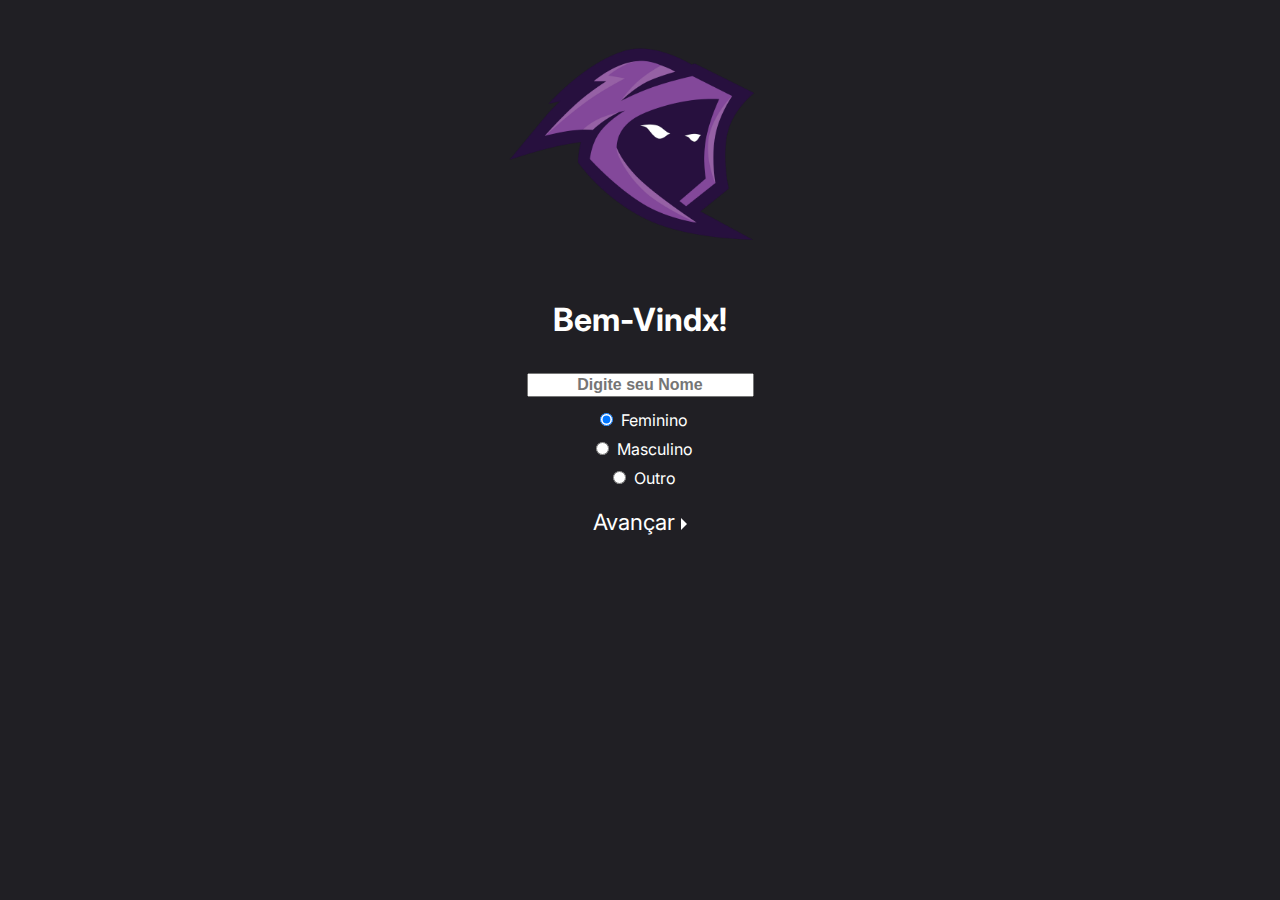
<file: index.html>
<!DOCTYPE html>
<html lang="pt-BR">
  <head>
    <title>E-Sports</title>
    <meta charset="UTF-8" />
    <meta name="viewport" content="width=device-width, initial-scale=1" />
    <link rel="stylesheet" href="assets/css/reset.css" />
    <link
      href="https://fonts.googleapis.com/css2?family=Inter:wght@400;700&display=swap"
      rel="stylesheet"
    />
    <link rel="stylesheet" href="assets/css/index.css" />
    <link rel="icon" type="image/png" href="assets/img/logoEsports.png" />
  </head>
  <body>
    <header>
      <img src="assets/img/logoEsports.png" alt="Logo E-Sports" />
      <h1>Bem-Vindx!</h1>
    </header>
    <main>
      <form
        action="pages/tela_confirmacao.html"
        onsubmit="setName();"
        method="post"
        class="form_inicial"
        id="form_inicial"
      >
        <input class="name" type="text" placeholder="Digite seu Nome" />
        <label><input type="radio" name="gender" value="f" checked />Feminino</label>
        <label><input type="radio" name="gender" value="m" />Masculino</label>
        <label><input type="radio" name="gender" value="o" />Outro</label>
      </form>
      <a class="seta" href="pages/tela_confirmacao.html">Avançar</a>
    </main>

    <script src="assets/js/index.js"></script>
  </body>
</html>
</file>
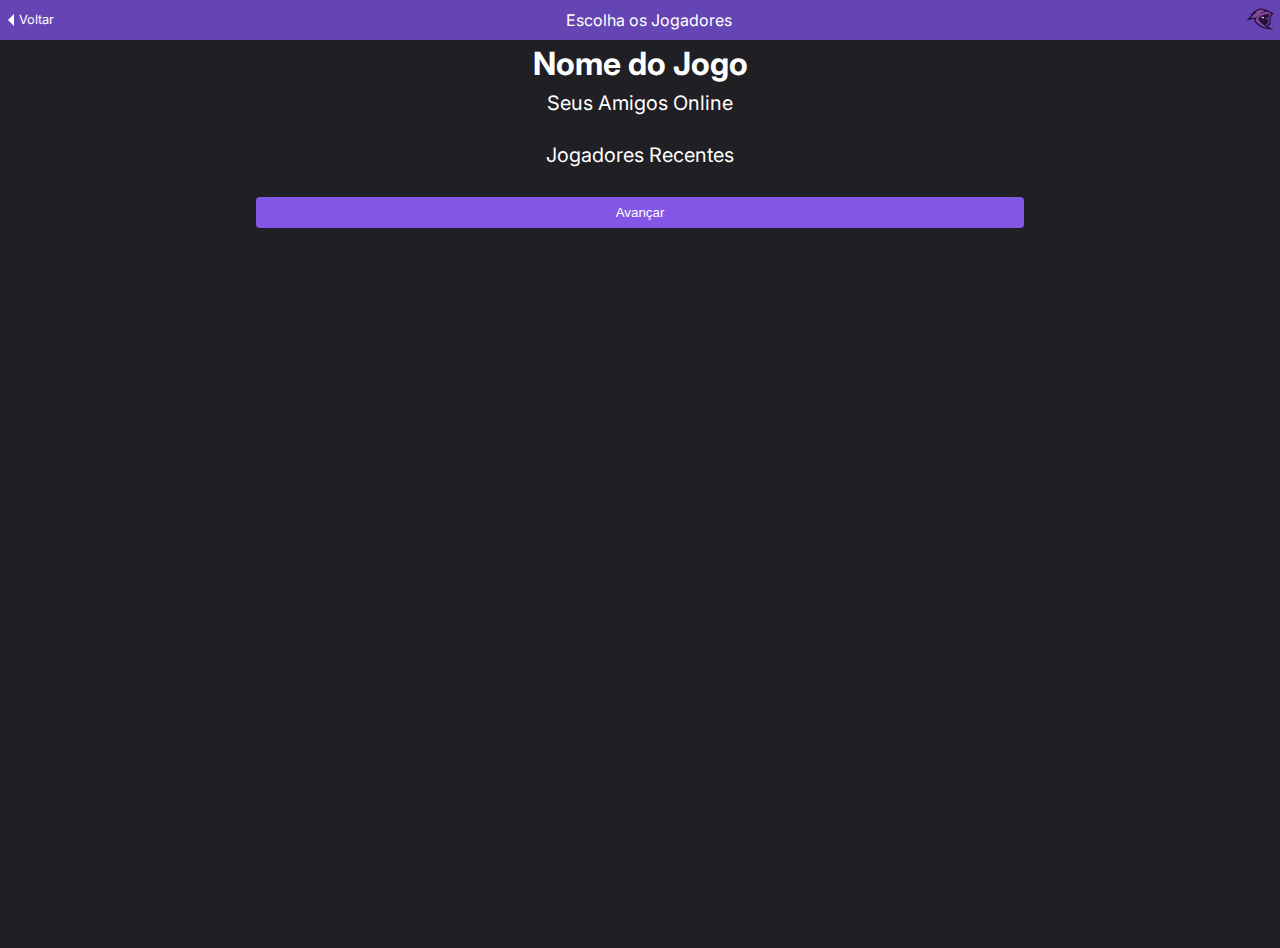
<file: pages/selecao_jogadores.html>
<!DOCTYPE html>
<html lang="pt-BR">
  <head>
    <title>E-Sports</title>
    <meta charset="UTF-8" />
    <meta name="viewport" content="width=device-width, initial-scale=1" />
    <link rel="stylesheet" href="../assets/css/reset.css" />
    <link
      href="https://fonts.googleapis.com/css2?family=Inter:wght@400;700&display=swap"
      rel="stylesheet"
    />
    <link rel="stylesheet" href="../assets/css/selecao_jogadores.css" />
    <link rel="icon" type="image/png" href="../assets/img/logoEsports.png" />
    <link
      rel="stylesheet"
      href="https://cdnjs.cloudflare.com/ajax/libs/font-awesome/4.7.0/css/font-awesome.min.css"
    />
  </head>
  <body>
    <header>
      <a class="seta" href="selecao_jogos.html">Voltar</a>
      <h1>Escolha os Jogadores</h1>
      <img class="logo" src="../assets/img/logoEsports.png" alt="Logo E-Sports" />
    </header>
    <main>
      <h1>Nome do Jogo</h1>
      <h2>Seus Amigos Online</h2>
      <ul class="amigos"></ul>

      <h2>Jogadores Recentes</h2>
      <ul class="ultimos"></ul>

      <form action="confirmacao_lobby.html">
        <button class="confirm-button">Avançar</button>
      </form>
    </main>

    <script src="../assets/js/selecao_jogadores.js"></script>
  </body>
</html>
</file>
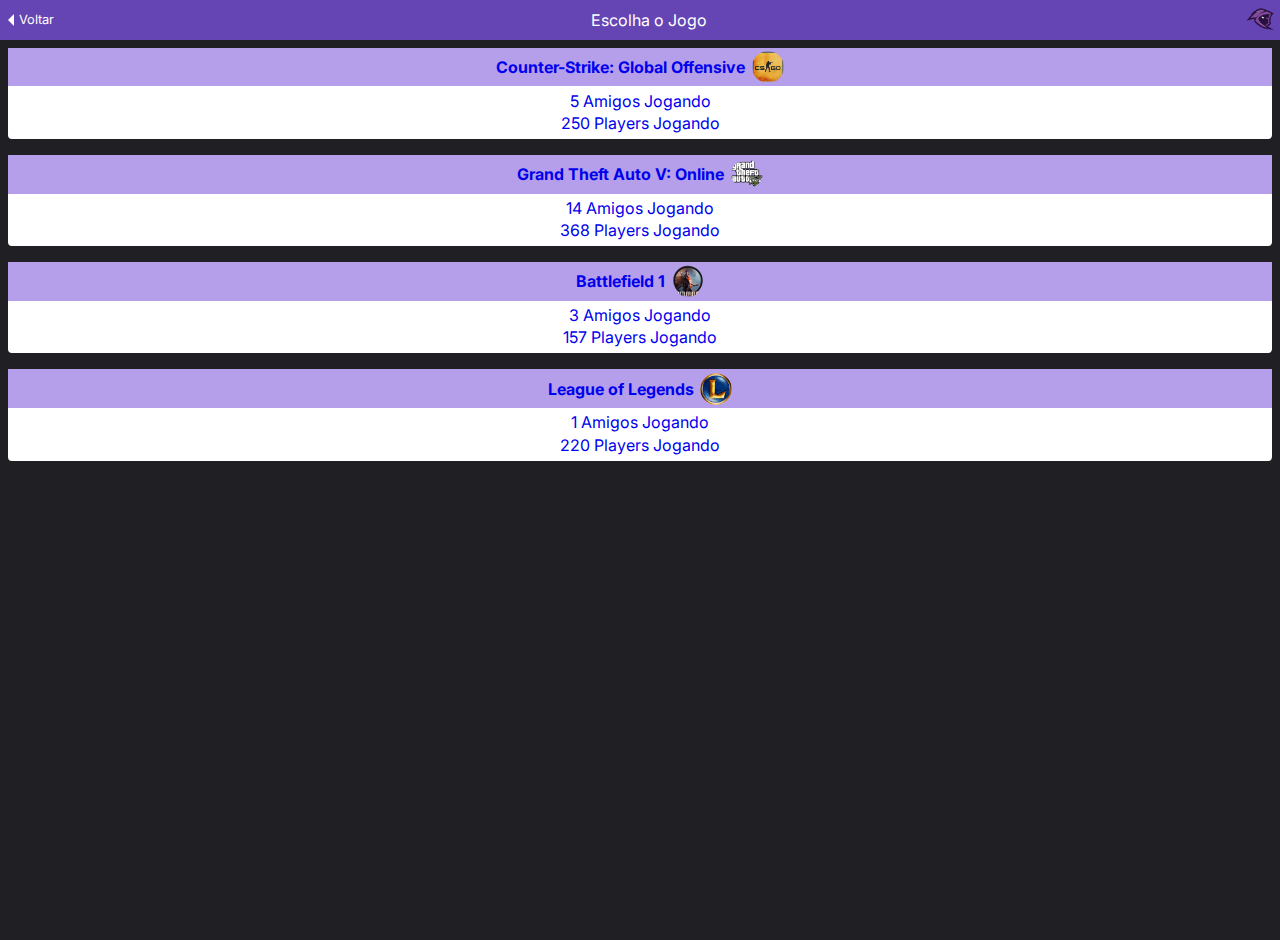
<file: pages/selecao_jogos.html>
<!DOCTYPE html>
<html lang="pt-BR">
  <head>
    <title>E-Sports</title>
    <meta charset="UTF-8" />
    <meta name="viewport" content="width=device-width, initial-scale=1" />
    <link rel="stylesheet" href="../assets/css/reset.css" />
    <link
      href="https://fonts.googleapis.com/css2?family=Inter:wght@400;700&display=swap"
      rel="stylesheet"
    />
    <link rel="stylesheet" href="../assets/css/selecao_jogos.css" />
    <link rel="icon" type="image/png" href="../assets/img/logoEsports.png" />
  </head>
  <body>
    <header>
      <a class="seta" href="tela_logada.html">Voltar</a>
      <h1>Escolha o Jogo</h1>
      <img class="logo" src="../assets/img/logoEsports.png" alt="Logo E-Sports" />
    </header>
    <main>
      <ul>
        <li onclick="setGames('Counter-Strike: Global Offensive','csgo_icon.png')">
          <a href="selecao_jogadores.html">
            <div class="game-header">
              <h3>Counter-Strike: Global Offensive</h3>
              <img class="time" src="../assets/img/csgo_icon.png" alt="Logo CS" />
            </div>
            <h2>5 Amigos Jogando</h2>
            <h2>250 Players Jogando</h2>
          </a>
        </li>

        <li onclick="setGames('Grand Theft Auto V: Online','gta_icon.png')">
          <a href="selecao_jogadores.html">
            <div class="game-header">
              <h3>Grand Theft Auto V: Online</h3>
              <img class="time" src="../assets/img/gta_icon.png" alt="Logo GTA" />
            </div>
            <h2>14 Amigos Jogando</h2>
            <h2>368 Players Jogando</h2>
          </a>
        </li>

        <li onclick="setGames('Battlefield 1','btf_icon.png')">
          <a href="selecao_jogadores.html">
            <div class="game-header">
              <h3>Battlefield 1</h3>
              <img class="time" src="../assets/img/btf_icon.png" alt="Logo BTF" />
            </div>
            <h2>3 Amigos Jogando</h2>
            <h2>157 Players Jogando</h2>
          </a>
        </li>

        <li onclick="setGames('League of Legends','lol_icon.png')">
          <a href="selecao_jogadores.html">
            <div class="game-header">
              <h3>League of Legends</h3>
              <img class="time" src="../assets/img/lol_icon.png" alt="Logo LOL" />
            </div>
            <h2>1 Amigos Jogando</h2>
            <h2>220 Players Jogando</h2>
          </a>
        </li>
      </ul>
    </main>

    <script src="../assets/js/selecao_jogos.js"></script>
  </body>
</html>
</file>
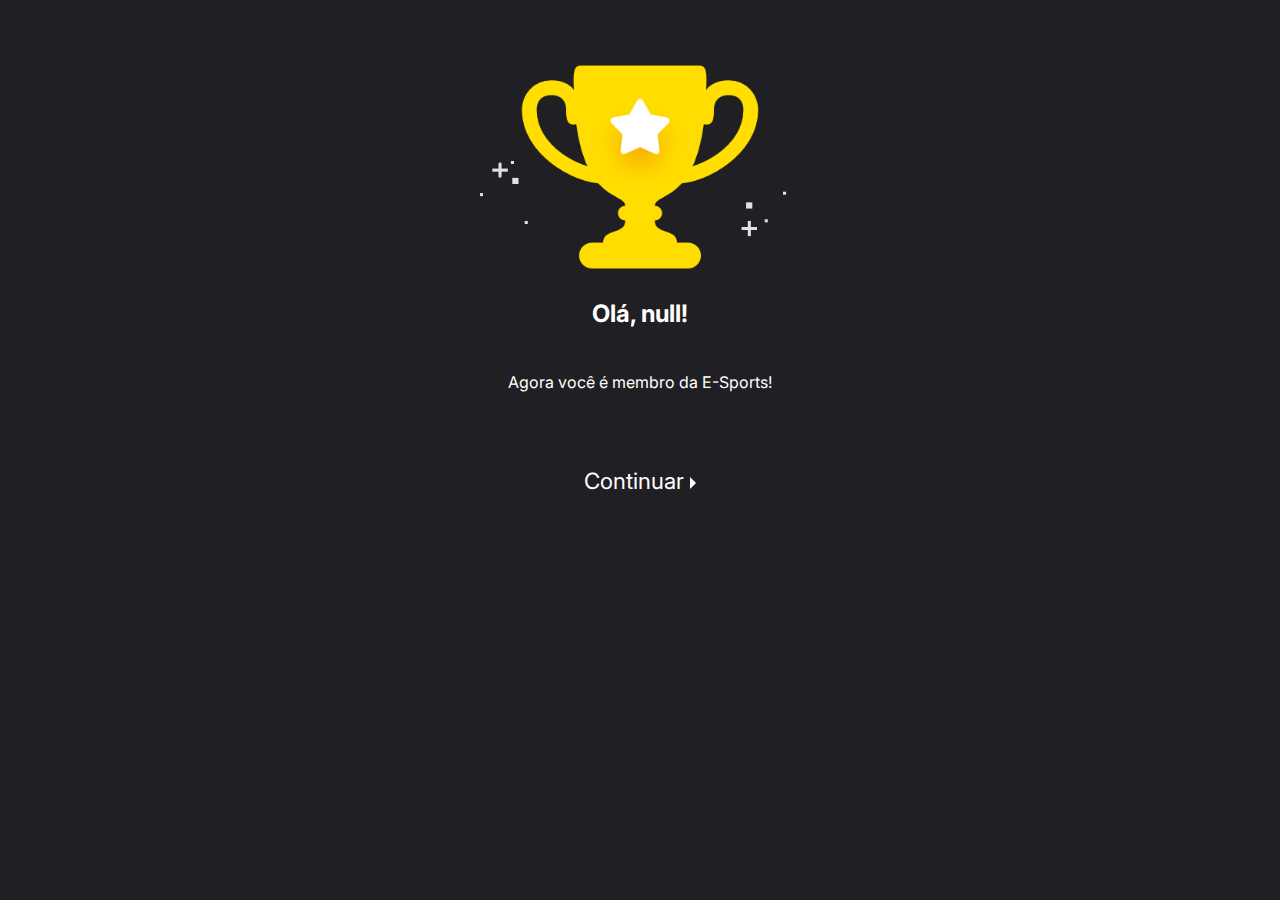
<file: pages/tela_confirmacao.html>
<!DOCTYPE html>
<html lang="pt-BR">
  <head>
    <title>E-Sports</title>
    <meta charset="UTF-8" />
    <meta name="viewport" content="width=device-width, initial-scale=1" />
    <link rel="stylesheet" href="../assets/css/reset.css" />
    <link
      href="https://fonts.googleapis.com/css2?family=Inter:wght@400;700&display=swap"
      rel="stylesheet"
    />
    <link rel="stylesheet" href="../assets/css/tela_confirmacao.css" />
    <link rel="icon" type="image/png" href="../assets/img/logoEsports.png" />
  </head>
  <body>
    <header>
      <img src="../assets/img/congrats.png" alt="Logo E-Sports" />
      <h1>Parabéns, Francisco!</h1>
      <p>Agora você é membro da E-Sports!</p>
    </header>
    <main>
      <a class="seta" href="tela_logada.html">Continuar</a>
    </main>

    <script src="../assets/js/tela_confirmacao.js"></script>
  </body>
</html>
</file>
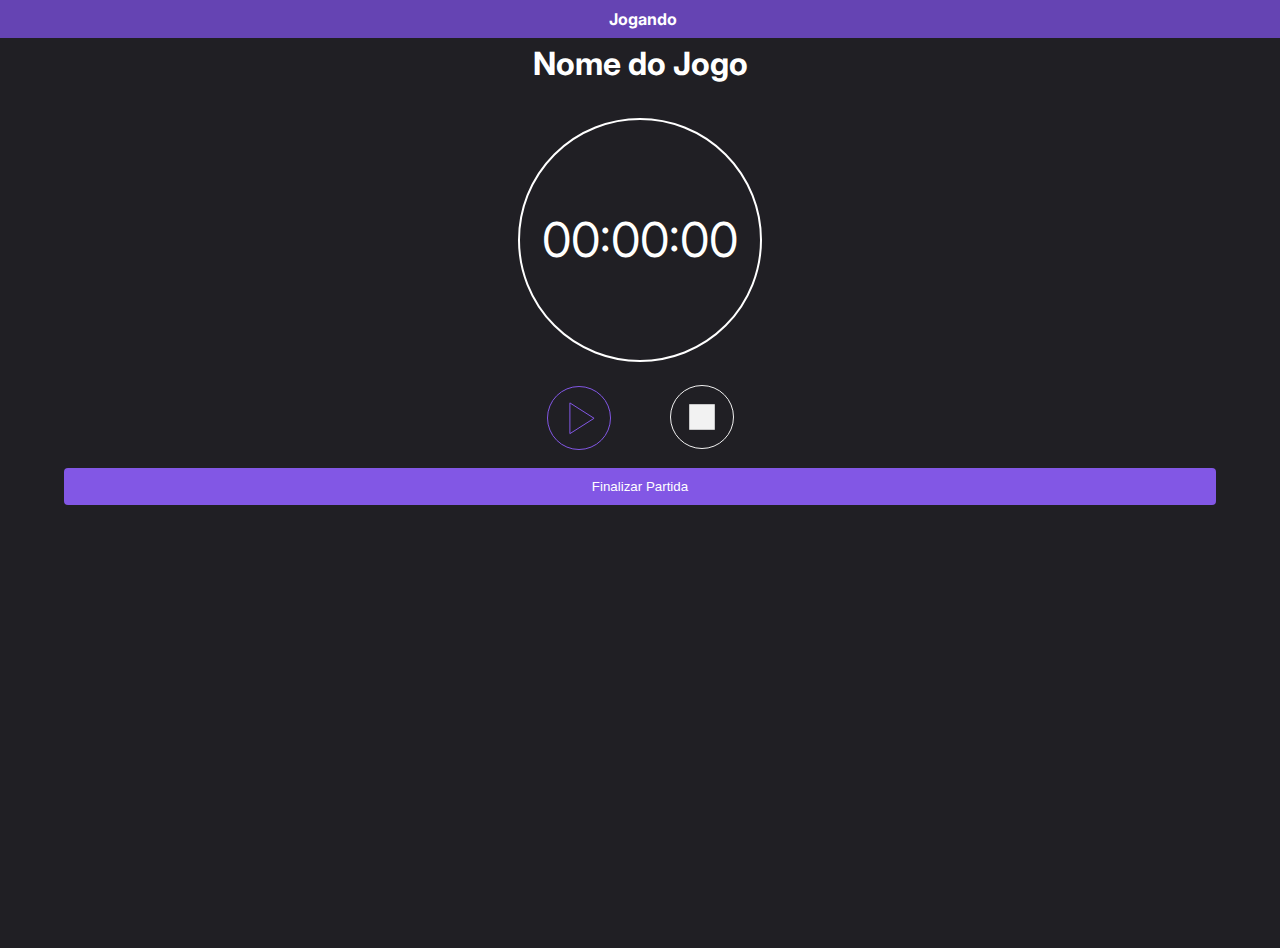
<file: pages/tela_jogando.html>
<!DOCTYPE html>
<html lang="pt-BR">
  <head>
    <title>E-Sports</title>
    <meta charset="UTF-8" />
    <meta name="viewport" content="width=device-width, initial-scale=1" />
    <link rel="stylesheet" href="../assets/css/reset.css" />
    <link
      href="https://fonts.googleapis.com/css2?family=Inter:wght@400;700&display=swap"
      rel="stylesheet"
    />
    <link rel="stylesheet" href="../assets/css/tela_jogando.css" />
    <link rel="icon" type="image/png" href="../assets/img/logoEsports.png" />
  </head>
  <body>
    <header>
      <h1>Jogando</h1>
    </header>
    <main>
      <h1>Nome do Jogo</h1>

      <div class="stopwatch">
        <div class="circle">
          <span class="time" id="display">00:00:00</span>
        </div>

        <div class="controls">
          <button class="buttonPlay">
            <img id="playButton" src="../assets/img/play-button.svg" alt="Icone Cronometro 1" />

            <img id="pauseButton" src="../assets/img/pause-button.svg" alt="Icone Cronometro 2" />
          </button>

          <button class="buttonReset">
            <img id="resetButton" src="../assets/img/reset-button.svg" alt="Icone Cronometro 3" />
          </button>
        </div>
      </div>

      <form action="avaliacao_jogadores.html">
        <button class="confirm-button">Finalizar Partida</button>
      </form>
    </main>

    <script src="../assets/js/tela_jogando.js"></script>
  </body>
</html>
</file>
<file: assets/css/index.css>
@-webkit-keyframes fadein {
  from {
    opacity: 0;
  }
  to {
    opacity: 1;
  }
}

body {
  -webkit-animation: fadein 2s;
  background-color: #201f24;
  font-family: "Inter", sans-serif;
  color: white;
}

header {
  display: flex;
  flex-direction: column;
  align-items: center;
  margin-bottom: 0.8rem;
}

img {
  width: 18rem;
}

h1 {
  font-size: 2rem;
  font-weight: 700;
  margin: 1rem;
}

form {
  display: flex;
  flex-direction: column;
  align-items: center;
  margin-bottom: 1.2rem;
}

input {
  text-align: center;
  font-size: 1rem;
  font-weight: 700;
  margin: 0.5rem;
}

main {
  display: flex;
  flex-direction: column;
  align-items: center;
}

.seta {
  text-decoration: none;
  font-size: 1.4rem;
  color: white;
}

.seta:after {
  content: "";
  display: inline-block;
  vertical-align: middle;
  margin-left: 0.4rem;
  width: 0;
  height: 0;

  border-top: 0.4rem solid transparent;
  border-bottom: 0.4rem solid transparent;
  border-left: 0.4rem solid white;
}
</file>
<file: assets/css/selecao_jogadores.css>
html,
body {
  height: 100%;
  background-color: #201f24;
  font-family: "Inter", sans-serif;
  color: white;
}

header {
  position: fixed;
  width: 100%;
  top: 0;
  display: flex;
  justify-content: space-between;
  padding: 0.2rem;
  align-items: center;
  min-height: 2rem;
  background-color: #6544b3;
}

.logo {
  width: 2rem;
  margin-bottom: 0.1rem;
  margin-right: 0.4rem;
}

.seta {
  margin-left: 0.3rem;
  text-decoration: none;
  font-size: 0.8rem;
  color: white;
}
.seta:before {
  content: "";
  display: inline-block;
  vertical-align: middle;
  margin-right: 0.3rem;
  width: 0;
  height: 0;
  border-top: 0.4rem solid transparent;
  border-bottom: 0.4rem solid transparent;
  border-right: 0.4rem solid white;
}

main {
  margin-top: 3rem;
  text-align: center;
}

main h1 {
  text-align: center;
  font-weight: 700;
  margin: 0.8rem;
  font-size: 32px;
}

main h2 {
  text-align: center;
  margin: 0.8rem;
  font-size: 20px;
}

ul {
  display: flex;
  flex-direction: column;
  padding: 0.2rem;
}

li {
  font-weight: 700;
  display: flex;
  align-items: center;
  justify-content: flex-end;
}

li h2 {
  margin-right: 3rem;
}

.stars {
  margin: 0.3rem;
}

.checked {
  color: orange;
}

li img {
  border-radius: 50%;
  width: 2rem;
}

.active {
  background-color: #b59fea;
}

a {
  text-decoration: none;
  font-size: 1.4rem;
  color: white;
}

.confirm-button {
  width: 60%;
  text-align: center;
  color: white;
  text-decoration: none;
  margin: 0.8rem;
  border: none;
  padding: 0.5rem;
  background: #8257e5;
  transition: 0.1s;
  color: #fff;
  border-radius: 0.25rem;
}

.confirm-button:hover {
  background: #3a2766;
}
</file>
<file: assets/css/selecao_jogos.css>
html,
body {
  height: 100%;
  background-color: #201f24;
  font-family: "Inter", sans-serif;
  color: white;
}

header {
  position: fixed;
  width: 100%;
  top: 0;
  display: flex;
  justify-content: space-between;
  padding: 0.2rem;
  align-items: center;
  min-height: 2rem;
  background-color: #6544b3;
}

.logo {
  width: 2rem;
  margin-bottom: 0.1rem;
  margin-right: 0.4rem;
}

.seta {
  margin-left: 0.3rem;
  text-decoration: none;
  font-size: 0.8rem;
  color: white;
}
.seta:before {
  content: "";
  display: inline-block;
  vertical-align: middle;
  margin-right: 0.3rem;
  width: 0;
  height: 0;
  border-top: 0.4rem solid transparent;
  border-bottom: 0.4rem solid transparent;
  border-right: 0.4rem solid white;
}

main {
  margin-top: 2.5rem;
}

ul {
  display: flex;
  flex-direction: column;
}

a {
  text-decoration: none;
}

li {
  background-color: white;
  margin: 0.5rem;
  border-radius: 0.25rem;
  text-align: center;
  color: black;
  padding-bottom: 0.1rem;
}

.game-header {
  min-height: 2rem;
  padding: 0.2rem;
  background-color: #b59fea;
  font-weight: 700;
  display: flex;
  place-content: center;
  align-items: center;
}

li h2 {
  margin: 0.4rem;
}

li img {
  margin-left: 0.4rem;
  border-radius: 50%;
  width: 2rem;
}
</file>
<file: assets/css/tela_confirmacao.css>
@-webkit-keyframes fadein {
  from {
    opacity: 0;
  }
  to {
    opacity: 1;
  }
}

body {
  -webkit-animation: fadein 2s;
  white-space: break-spaces;
  background-color: #201f24;
  font-family: "Inter", sans-serif;
  color: white;
}

header {
  display: flex;
  flex-direction: column;
  text-align: center;
  align-items: center;
}

img {
  width: 20rem;
  margin-top: 2rem;
}

h1 {
  font-size: 1.5rem;
  font-weight: 700;
  margin-top: 2rem;
}

p {
  margin: 3rem 1rem;
}

main {
  display: flex;
  flex-direction: column;
  align-items: center;
}

.seta {
  text-decoration: none;
  font-size: 1.4rem;
  color: white;
}

.seta:after {
  content: "";
  display: inline-block;
  vertical-align: middle;
  margin-left: 0.4rem;
  width: 0;
  height: 0;

  border-top: 0.4rem solid transparent;
  border-bottom: 0.4rem solid transparent;
  border-left: 0.4rem solid white;
}
</file>
<file: assets/css/tela_jogando.css>
html,
body {
  height: 100%;
  background-color: #201f24;
  font-family: "Inter", sans-serif;
  color: white;
}

header {
  font-weight: 700;
  position: fixed;
  width: 100%;
  top: 0;
  display: flex;
  justify-content: space-around;
  padding: 0.2rem;
  align-items: center;
  min-height: 2rem;
  background-color: #6544b3;
}

main {
  text-align: center;
  margin-top: 3rem;
}

main h1 {
  text-align: center;
  font-weight: 700;
  margin: 0.8rem;
  font-size: 32px;
}

.stopwatch {
  display: grid;
  justify-items: center;
  grid-row-gap: 23px;
  width: 100%;
  padding-top: 25px;
}

.circle {
  display: flex;
  justify-content: center;
  align-items: center;

  height: 240px;
  width: 240px;

  border: 2px solid;
  border-radius: 50%;
}

.time {
  font-size: 48px;
}

.controls {
  display: flex;
  justify-content: space-between;

  width: 187px;
}

button {
  cursor: pointer;
  background: transparent;
  padding: 0;
  border: none;
  margin: 0;
  outline: none;
}

#playButton {
  display: block;
}

#pauseButton {
  display: none;
}

.confirm-button {
  width: 90%;
  text-align: center;
  color: white;
  text-decoration: none;
  margin-top: 1rem;
  border: none;
  padding: 0.7rem;
  background: #8257e5;
  transition: 0.1s;
  color: #fff;
  border-radius: 0.25rem;
}

.confirm-button:hover {
  background: #3a2766;
}
</file>
